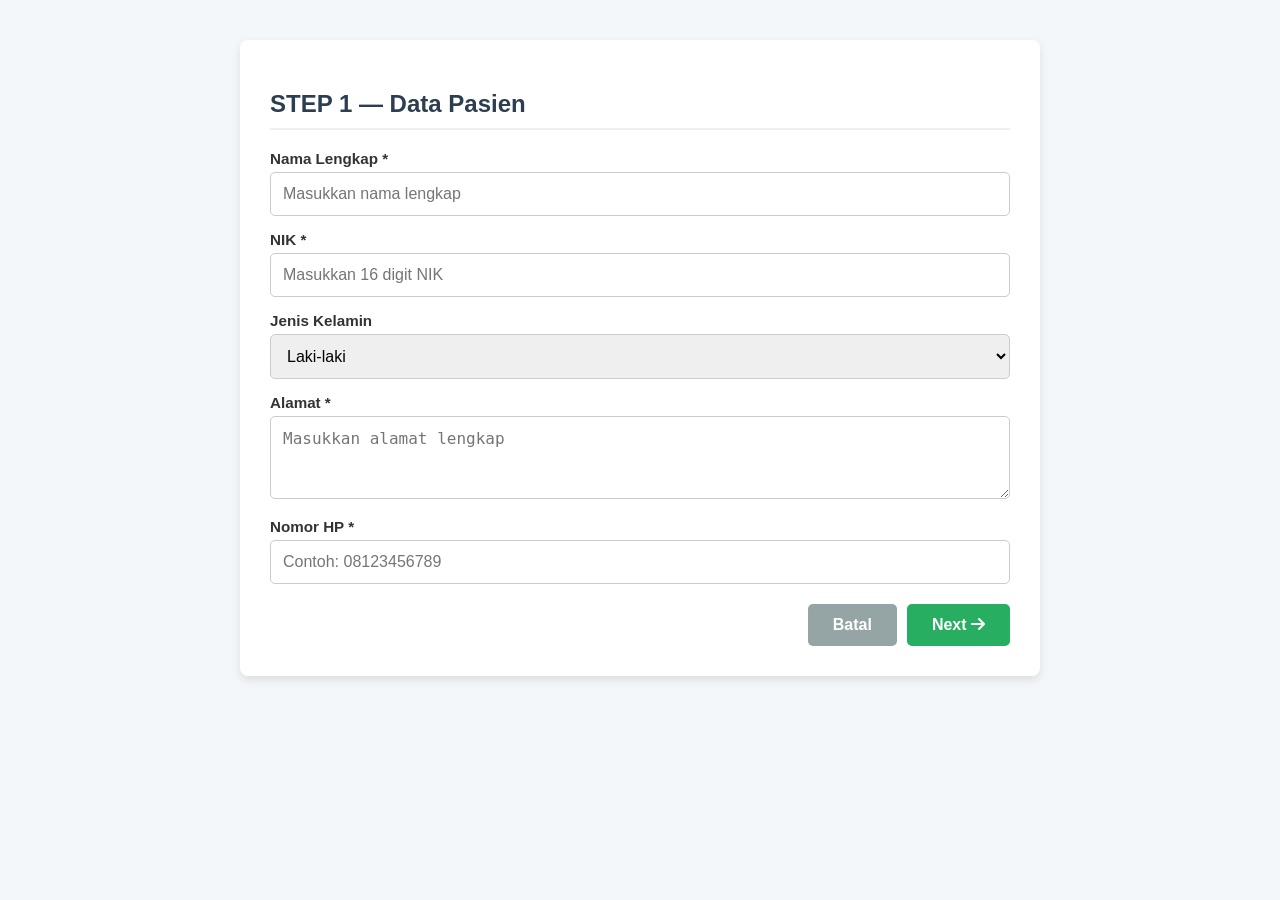
<file: pendaftaran.html>
<!DOCTYPE html>
<html lang="id">
<head>
    <meta charset="UTF-8">
    <meta name="viewport" content="width=device-width, initial-scale=1.0">
    <title>Pendaftaran Pasien - Chilya Lab</title>
    <link rel="stylesheet" href="css/style.css">
    <link rel="stylesheet" href="https://cdnjs.cloudflare.com/ajax/libs/font-awesome/6.4.0/css/all.min.css">
</head>
<body>
    <div class="container">
        <div class="card-pendaftaran">
            <div id="step1">
                <h2 class="step-title">STEP 1 — Data Pasien</h2>
                <div class="form-group">
                    <label>Nama Lengkap *</label>
                    <input type="text" id="nama" placeholder="Masukkan nama lengkap">
                </div>
                <div class="form-group">
                    <label>NIK *</label>
                    <input type="text" id="nik" placeholder="Masukkan 16 digit NIK">
                </div>
                <div class="form-group">
                    <label>Jenis Kelamin</label>
                    <select id="jk">
                        <option value="Laki-laki">Laki-laki</option>
                        <option value="Perempuan">Perempuan</option>
                    </select>
                </div>
                <div class="form-group">
                    <label>Alamat *</label>
                    <textarea id="alamat" rows="3" placeholder="Masukkan alamat lengkap"></textarea>
                </div>
                <div class="form-group">
                    <label>Nomor HP *</label>
                    <input type="text" id="nohp" placeholder="Contoh: 08123456789">
                </div>
                <div class="btn-group">
                    <button class="btn btn-batal" onclick="window.location.href='index.html'">Batal</button>
                    <button class="btn btn-next" onclick="keStep2()">Next <i class="fas fa-arrow-right"></i></button>
                </div>
            </div>

            <div id="step2" style="display: none;">
                <h2 class="step-title">STEP 2 — Pilih Layanan</h2>
                <div class="form-group">
                    <label>Jenis Layanan</label>
                    <select id="jenisLayanan" onchange="pilihCabangLayanan()">
                        <option value="Pemeriksaan Langsung">Pemeriksaan Langsung</option>
                        <option value="Konsultasi Dokter">Konsultasi Dokter</option>
                    </select>
                </div>

                <div id="areaPemeriksaan">
                    <label style="font-weight: bold; display: block; margin-bottom: 10px;">Pilih Parameter Pemeriksaan:</label>
                    <div class="accordion">
                        <div class="acc-item">
                            <div class="acc-header" onclick="toggleAcc(this)">🩸 Hematologi <i class="fas fa-chevron-down"></i></div>
                            <div class="acc-body">
                                <label><input type="checkbox" name="pemeriksaan" value="Hb"> Hb</label>
                                <label><input type="checkbox" name="pemeriksaan" value="Leukosit"> Leukosit</label>
                                <label><input type="checkbox" name="pemeriksaan" value="Eritrosit"> Eritrosit</label>
                                <label><input type="checkbox" name="pemeriksaan" value="Hematokrit"> Hematokrit</label>
                                <label><input type="checkbox" name="pemeriksaan" value="Trombosit"> Trombosit</label>
                            </div>
                        </div>
                        <div class="acc-item">
                            <div class="acc-header" onclick="toggleAcc(this)">🧫 Imunoserologi <i class="fas fa-chevron-down"></i></div>
                            <div class="acc-body">
                                <label><input type="checkbox" name="pemeriksaan" value="HIV"> HIV</label>
                                <label><input type="checkbox" name="pemeriksaan" value="Sifilis"> Sifilis</label>
                                <label><input type="checkbox" name="pemeriksaan" value="HBsAg"> HBsAg</label>
                                <label><input type="checkbox" name="pemeriksaan" value="Anti-HAV"> Anti-HAV</label>
                            </div>
                        </div>
                        <div class="acc-item">
                            <div class="acc-header" onclick="toggleAcc(this)">🧪 Fungsi Ginjal <i class="fas fa-chevron-down"></i></div>
                            <div class="acc-body">
                                <label><input type="checkbox" name="pemeriksaan" value="Ureum"> Ureum</label>
                                <label><input type="checkbox" name="pemeriksaan" value="Kreatinin"> Kreatinin</label>
                                <label><input type="checkbox" name="pemeriksaan" value="Asam Urat"> Asam Urat</label>
                            </div>
                        </div>
                        <div class="acc-item">
                            <div class="acc-header" onclick="toggleAcc(this)">🧪 Fungsi Hati <i class="fas fa-chevron-down"></i></div>
                            <div class="acc-body">
                                <label><input type="checkbox" name="pemeriksaan" value="SGOT"> SGOT</label>
                                <label><input type="checkbox" name="pemeriksaan" value="SGPT"> SGPT</label>
                                <label><input type="checkbox" name="pemeriksaan" value="Bilirubin Total"> Bilirubin Total</label>
                                <label><input type="checkbox" name="pemeriksaan" value="Bilirubin Direk"> Bilirubin Direk</label>
                            </div>
                        </div>
                    </div>
                </div>

                <div id="areaKonsultasi" style="display: none;">
                    <div class="form-group">
                        <label>Pilih Dokter Spesialis</label>
                        <select id="dokter">
                            <option value="dr. Andini, Sp.PK">dr. Andini, Sp.PK</option>
                            <option value="dr. Bunga, Sp.PK">dr. Bunga, Sp.PK</option>
                            <option value="dr. Citra, Sp.PK">dr. Citra, Sp.PK</option>
                            <option value="dr. Dimas, Sp.MK">dr. Dimas, Sp.MK</option>
                            <option value="dr. Eka, Sp.MK">dr. Eka, Sp.MK</option>
                        </select>
                    </div>
                    <div class="form-group">
                        <label>Pilih Jadwal</label>
                        <select id="jadwal">
                            <option value="Senin 08.00">Senin 08.00</option>
                            <option value="Senin 09.00">Senin 09.00</option>
                            <option value="Senin 10.00">Senin 10.00</option>
                            <option value="Selasa 08.00">Selasa 08.00</option>
                            <option value="Selasa 09.00">Selasa 09.00</option>
                        </select>
                    </div>
                </div>

                <div class="btn-group">
                    <button class="btn btn-batal" onclick="keStep1()"><i class="fas fa-arrow-left"></i> Kembali</button>
                    <button class="btn btn-next" onclick="simpanPendaftaran()">Konfirmasi & Cetak <i class="fas fa-check"></i></button>
                </div>
            </div>
        </div>
    </div>
    <script src="js/app.js"></script>
</body>
</html>
</file>
<file: css/style.css>
/* GLOBAL STYLE */
body { margin: 0; font-family: 'Arial', sans-serif; background-color: #f4f7f9; color: #333; }
.container { display: block; padding: 20px; max-width: 1200px; margin: 0 auto; }
.text-center { text-align: center; }

/* PENDAFTARAN CARD STYLE */
.card-pendaftaran { background: white; padding: 30px; border-radius: 8px; width: 100%; max-width: 800px; box-shadow: 0 4px 10px rgba(0,0,0,0.1); margin: 20px auto; box-sizing: border-box; }
.step-title { border-bottom: 2px solid #eee; padding-bottom: 10px; margin-bottom: 20px; font-size: 1.5rem; color: #2c3e50; }
.form-group { margin-bottom: 15px; }
.form-group label { display: block; margin-bottom: 5px; font-weight: bold; font-size: 0.95rem; }
.form-group input, .form-group select, .form-group textarea { width: 100%; padding: 12px; border: 1px solid #ccc; border-radius: 5px; box-sizing: border-box; font-size: 1rem; }

/* UTILITY BUTTONS */
.btn-group { display: flex; justify-content: flex-end; gap: 10px; margin-top: 20px; }
.btn { padding: 12px 25px; border-radius: 5px; border: none; cursor: pointer; font-weight: bold; font-size: 1rem; transition: 0.2s; text-decoration: none; display: inline-block; }
.btn-next { background-color: #27ae60; color: white; }
.btn-next:hover { background-color: #219653; }
.btn-batal { background-color: #95a5a6; color: white; }
.btn-batal:hover { background-color: #7f8c8d; }

/* ACCORDION (FOR PARAMETERS) */
.accordion { margin-top: 10px; }
.acc-item { border: 1px solid #ddd; margin-bottom: 8px; border-radius: 5px; overflow: hidden; }
.acc-header { background: #f8fafc; padding: 12px; cursor: pointer; font-weight: bold; display: flex; justify-content: space-between; align-items: center; border-bottom: 1px solid #eee; }
.acc-body { padding: 15px; display: none; background: white; }
.acc-body label { display: inline-block; margin-right: 20px; margin-bottom: 10px; font-weight: normal; cursor: pointer; }
.acc-body input { width: auto; margin-right: 5px; transform: scale(1.1); }

/* ADMIN ENGINE DASHBOARD VISUAL (SIDEBAR) */
.admin-wrapper { display: flex; min-height: 100vh; }
.sidebar { width: 260px; background-color: #1e293b; color: white; padding: 20px; box-sizing: border-box; }
.sidebar-header { display: flex; align-items: center; gap: 10px; margin-bottom: 30px; border-bottom: 1px solid #334155; padding-bottom: 15px; }
.sidebar-header img { width: 35px; }
.sidebar-header h2 { font-size: 1.2rem; margin: 0; }
.menu { list-style: none; padding: 0; margin: 0; }
.menu li { padding: 12px 15px; cursor: pointer; transition: 0.2s; border-radius: 5px; margin-bottom: 5px; font-weight: 500; display: flex; align-items: center; gap: 10px; }
.menu li:hover, .menu li.active { background-color: #334155; color: #38bdf8; }
.logout { margin-top: 40px !important; color: #f97316 !important; }
.logout:hover { background-color: #451a03 !important; }

.main-content { flex: 1; padding: 35px; box-sizing: border-box; background-color: #f1f5f9; }
.title-dashboard { font-size: 1.6rem; color: #1e293b; margin-top: 0; margin-bottom: 25px; border-left: 4px solid #38bdf8; padding-left: 10px; }

/* DATA GRID METRICS */
.stats-grid { display: grid; grid-template-columns: repeat(4, 1fr); gap: 20px; margin-bottom: 30px; }
.stat-card { background: white; padding: 20px; border-radius: 8px; text-align: center; box-shadow: 0 2px 5px rgba(0,0,0,0.02); border-top: 4px solid #38bdf8; }
.stat-value { font-size: 2.5rem; font-weight: bold; color: #0f172a; }
.stat-label { color: #64748b; font-size: 0.9rem; margin-top: 5px; font-weight: 500; }

/* MANAGEMENT TABLES */
.admin-tab { display: none; }
.admin-tab.active { display: block; }
.admin-table { width: 100%; border-collapse: collapse; margin-top: 15px; background: white; }
.admin-table th, .admin-table td { border: 1px solid #cbd5e1; padding: 12px; text-align: left; font-size: 0.95rem; }
.admin-table th { background-color: #f8fafc; color: #334155; font-weight: bold; }
.admin-table tr:hover { background-color: #f8fafc; }

/* STRUK PRINT LAYOUT */
.ticket-card { background: #fff; max-width: 500px; margin: 30px auto; padding: 30px; border-radius: 8px; box-shadow: 0 4px 15px rgba(0,0,0,0.05); border: 2px dashed #cbd5e1; box-sizing: border-box; }
.ticket-header { display: flex; align-items: center; gap: 15px; text-align: left; }
.ticket-logo { height: 50px; }

/* PRINT RULES */
@media print {
    body * { visibility: hidden; background: white !important; }
    .print-container, #printArea, #printArea * { visibility: visible; }
    #printArea { position: absolute; left: 0; top: 0; width: 100%; border: none; box-shadow: none; margin: 0; padding: 0; }
    .no-print { display: none !important; }
}
</file>
